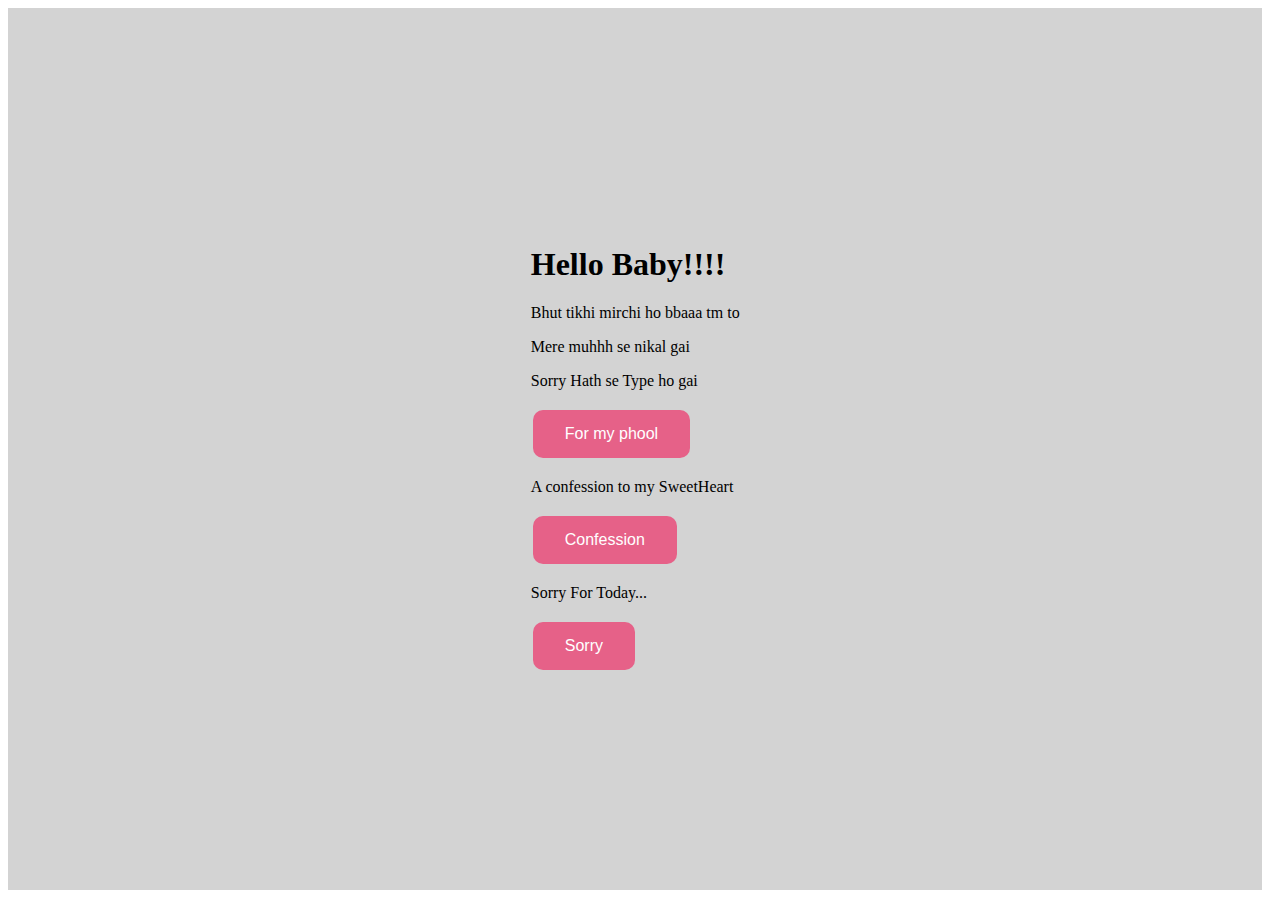
<file: index.html>
<!DOCTYPE html>
<html lang="en">
<head>
    <meta charset="UTF-8">
    <meta name="viewport" content="width=device-width, initial-scale=1.0">
    <title>Meri_Tamater</title>
<style>
button {
  background-color: #e66188;
  border: none;
  color: white;
  padding: 15px 32px;
  text-align: center;
  text-decoration: none;
  display: inline-block;
  font-size: 16px;
  margin: 4px 2px;
  cursor: pointer;
  border-radius: 10px;
}
.parent {
    width: 98vw; /* Width of the outer div */
    height: 98vh; /* Height of the outer div */
    background-color: #d3d3d3; /* Background color for visualization */
    display: flex; /* Use flexbox for alignment */
    justify-content: center; /* Center horizontally */
    align-items: center; /* Center vertically */
  }

  .child {
    width: auto; /* Width of the inner div */
    height: auto; /* Height of the inner div */
    /* background-color: darkgray; Background color for visualization */
  }
</style>

</head>
<body>
    <div class="parent">
        <div class="child">
            <h1>Hello Baby!!!!</h1>
            <p>Bhut tikhi mirchi ho bbaaa tm to</p>
            <p>Mere muhhh se nikal gai</p>
            <p>Sorry Hath se Type ho gai</p>
            <a href="flower.html"><button>For my phool</button></a>
            <p>A confession to my SweetHeart</p>
            <a href="letter.html"><button>Confession</button></a>
            <p>Sorry For Today...</p>
            <a href="sorry.html"><button>Sorry</button></a>
        </div>
    </div>
</body>
</html>
</file>
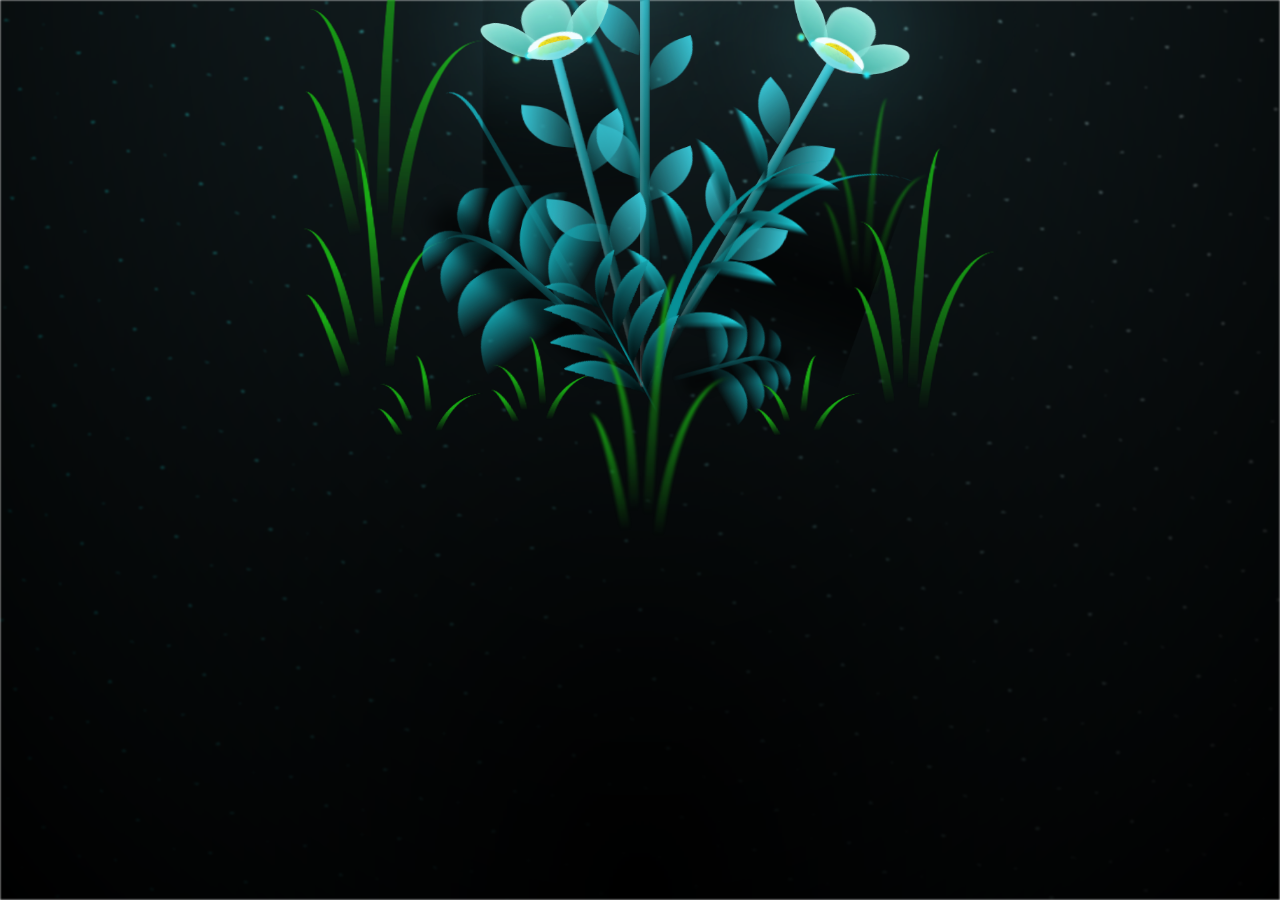
<file: flower.html>
<title>from_Taufique</title>
    <body class="not-loaded">
        <div class="night"></div>
        <div class="flowers">
          <div class="flower flower--1">
            <div class="flower__leafs flower__leafs--1">
              <div class="flower__leaf flower__leaf--1"></div>
              <div class="flower__leaf flower__leaf--2"></div>
              <div class="flower__leaf flower__leaf--3"></div>
              <div class="flower__leaf flower__leaf--4"></div>
              

              <div class="flower__white-circle"></div>
      
              <div class="flower__light flower__light--1"></div>
              <div class="flower__light flower__light--2"></div>
              <div class="flower__light flower__light--3"></div>
              <div class="flower__light flower__light--4"></div>
              <div class="flower__light flower__light--5"></div>
              <div class="flower__light flower__light--6"></div>
              <div class="flower__light flower__light--7"></div>
              <div class="flower__light flower__light--8"></div>
      
            </div>
            <div class="flower__line">
              <div class="flower__line__leaf flower__line__leaf--1"></div>
              <div class="flower__line__leaf flower__line__leaf--2"></div>
              <div class="flower__line__leaf flower__line__leaf--3"></div>
              <div class="flower__line__leaf flower__line__leaf--4"></div>
              <div class="flower__line__leaf flower__line__leaf--5"></div>
              <div class="flower__line__leaf flower__line__leaf--6"></div>
            </div>
          </div>
      
          <div class="flower flower--2">
            <div class="flower__leafs flower__leafs--2">
              <div class="flower__leaf flower__leaf--1"></div>
              <div class="flower__leaf flower__leaf--2"></div>
              <div class="flower__leaf flower__leaf--3"></div>
              <div class="flower__leaf flower__leaf--4"></div>
              <div class="flower__white-circle"></div>
      
              <div class="flower__light flower__light--1"></div>
              <div class="flower__light flower__light--2"></div>
              <div class="flower__light flower__light--3"></div>
              <div class="flower__light flower__light--4"></div>
              <div class="flower__light flower__light--5"></div>
              <div class="flower__light flower__light--6"></div>
              <div class="flower__light flower__light--7"></div>
              <div class="flower__light flower__light--8"></div>
      
            </div>
            <div class="flower__line">
              <div class="flower__line__leaf flower__line__leaf--1"></div>
              <div class="flower__line__leaf flower__line__leaf--2"></div>
              <div class="flower__line__leaf flower__line__leaf--3"></div>
              <div class="flower__line__leaf flower__line__leaf--4"></div>
            </div>
          </div>
      
          <div class="flower flower--3">
            <div class="flower__leafs flower__leafs--3">
              <div class="flower__leaf flower__leaf--1"></div>
              <div class="flower__leaf flower__leaf--2"></div>
              <div class="flower__leaf flower__leaf--3"></div>
              <div class="flower__leaf flower__leaf--4"></div>
              <div class="flower__white-circle"></div>
      
              <div class="flower__light flower__light--1"></div>
              <div class="flower__light flower__light--2"></div>
              <div class="flower__light flower__light--3"></div>
              <div class="flower__light flower__light--4"></div>
              <div class="flower__light flower__light--5"></div>
              <div class="flower__light flower__light--6"></div>
              <div class="flower__light flower__light--7"></div>
              <div class="flower__light flower__light--8"></div>
      
            </div>
            <div class="flower__line">
              <div class="flower__line__leaf flower__line__leaf--1"></div>
              <div class="flower__line__leaf flower__line__leaf--2"></div>
              <div class="flower__line__leaf flower__line__leaf--3"></div>
              <div class="flower__line__leaf flower__line__leaf--4"></div>
            </div>
          </div>
      
          <div class="grow-ans" style="--d:1.2s">
            <div class="flower__g-long">
              <div class="flower__g-long__top"></div>
              <div class="flower__g-long__bottom"></div>
            </div>
          </div>
      
          <div class="growing-grass">
            <div class="flower__grass flower__grass--1">
              <div class="flower__grass--top"></div>
              <div class="flower__grass--bottom"></div>
              <div class="flower__grass__leaf flower__grass__leaf--1"></div>
              <div class="flower__grass__leaf flower__grass__leaf--2"></div>
              <div class="flower__grass__leaf flower__grass__leaf--3"></div>
              <div class="flower__grass__leaf flower__grass__leaf--4"></div>
              <div class="flower__grass__leaf flower__grass__leaf--5"></div>
              <div class="flower__grass__leaf flower__grass__leaf--6"></div>
              <div class="flower__grass__leaf flower__grass__leaf--7"></div>
              <div class="flower__grass__leaf flower__grass__leaf--8"></div>
              <div class="flower__grass__overlay"></div>
            </div>
          </div>
      
          <div class="growing-grass">
            <div class="flower__grass flower__grass--2">
              <div class="flower__grass--top"></div>
              <div class="flower__grass--bottom"></div>
              <div class="flower__grass__leaf flower__grass__leaf--1"></div>
              <div class="flower__grass__leaf flower__grass__leaf--2"></div>
              <div class="flower__grass__leaf flower__grass__leaf--3"></div>
              <div class="flower__grass__leaf flower__grass__leaf--4"></div>
              <div class="flower__grass__leaf flower__grass__leaf--5"></div>
              <div class="flower__grass__leaf flower__grass__leaf--6"></div>
              <div class="flower__grass__leaf flower__grass__leaf--7"></div>
              <div class="flower__grass__leaf flower__grass__leaf--8"></div>
              <div class="flower__grass__overlay"></div>
            </div>
          </div>
      
          <div class="grow-ans" style="--d:2.4s">
            <div class="flower__g-right flower__g-right--1">
              <div class="leaf"></div>
            </div>
          </div>
      
          <div class="grow-ans" style="--d:2.8s">
            <div class="flower__g-right flower__g-right--2">
              <div class="leaf"></div>
            </div>
          </div>
      
          <div class="grow-ans" style="--d:2.8s">
            <div class="flower__g-front">
              <div class="flower__g-front__leaf-wrapper flower__g-front__leaf-wrapper--1">
                <div class="flower__g-front__leaf"></div>
              </div>
              <div class="flower__g-front__leaf-wrapper flower__g-front__leaf-wrapper--2">
                <div class="flower__g-front__leaf"></div>
              </div>
              <div class="flower__g-front__leaf-wrapper flower__g-front__leaf-wrapper--3">
                <div class="flower__g-front__leaf"></div>
              </div>
              <div class="flower__g-front__leaf-wrapper flower__g-front__leaf-wrapper--4">
                <div class="flower__g-front__leaf"></div>
              </div>
              <div class="flower__g-front__leaf-wrapper flower__g-front__leaf-wrapper--5">
                <div class="flower__g-front__leaf"></div>
              </div>
              <div class="flower__g-front__leaf-wrapper flower__g-front__leaf-wrapper--6">
                <div class="flower__g-front__leaf"></div>
              </div>
              <div class="flower__g-front__leaf-wrapper flower__g-front__leaf-wrapper--7">
                <div class="flower__g-front__leaf"></div>
              </div>
              <div class="flower__g-front__leaf-wrapper flower__g-front__leaf-wrapper--8">
                <div class="flower__g-front__leaf"></div>
              </div>
              <div class="flower__g-front__line"></div>
            </div>
          </div>
      
          <div class="grow-ans" style="--d:3.2s">
            <div class="flower__g-fr">
              <div class="leaf"></div>
              <div class="flower__g-fr__leaf flower__g-fr__leaf--1"></div>
              <div class="flower__g-fr__leaf flower__g-fr__leaf--2"></div>
              <div class="flower__g-fr__leaf flower__g-fr__leaf--3"></div>
              <div class="flower__g-fr__leaf flower__g-fr__leaf--4"></div>
              <div class="flower__g-fr__leaf flower__g-fr__leaf--5"></div>
              <div class="flower__g-fr__leaf flower__g-fr__leaf--6"></div>
              <div class="flower__g-fr__leaf flower__g-fr__leaf--7"></div>
              <div class="flower__g-fr__leaf flower__g-fr__leaf--8"></div>
            </div>
          </div>
      
          <div class="long-g long-g--0">
            <div class="grow-ans" style="--d:3s">
              <div class="leaf leaf--0"></div>
            </div>
            <div class="grow-ans" style="--d:2.2s">
              <div class="leaf leaf--1"></div>
            </div>
            <div class="grow-ans" style="--d:3.4s">
              <div class="leaf leaf--2"></div>
            </div>
            <div class="grow-ans" style="--d:3.6s">
              <div class="leaf leaf--3"></div>
            </div>
          </div>
      
          <div class="long-g long-g--1">
            <div class="grow-ans" style="--d:3.6s">
              <div class="leaf leaf--0"></div>
            </div>
            <div class="grow-ans" style="--d:3.8s">
              <div class="leaf leaf--1"></div>
            </div>
            <div class="grow-ans" style="--d:4s">
              <div class="leaf leaf--2"></div>
            </div>
            <div class="grow-ans" style="--d:4.2s">
              <div class="leaf leaf--3"></div>
            </div>
          </div>
      
          <div class="long-g long-g--2">
            <div class="grow-ans" style="--d:4s">
              <div class="leaf leaf--0"></div>
            </div>
            <div class="grow-ans" style="--d:4.2s">
              <div class="leaf leaf--1"></div>
            </div>
            <div class="grow-ans" style="--d:4.4s">
              <div class="leaf leaf--2"></div>
            </div>
            <div class="grow-ans" style="--d:4.6s">
              <div class="leaf leaf--3"></div>
            </div>
          </div>
      
          <div class="long-g long-g--3">
            <div class="grow-ans" style="--d:4s">
              <div class="leaf leaf--0"></div>
            </div>
            <div class="grow-ans" style="--d:4.2s">
              <div class="leaf leaf--1"></div>
            </div>
            <div class="grow-ans" style="--d:3s">
              <div class="leaf leaf--2"></div>
            </div>
            <div class="grow-ans" style="--d:3.6s">
              <div class="leaf leaf--3"></div>
            </div>
          </div>
      
          <div class="long-g long-g--4">
            <div class="grow-ans" style="--d:4s">
              <div class="leaf leaf--0"></div>
            </div>
            <div class="grow-ans" style="--d:4.2s">
              <div class="leaf leaf--1"></div>
            </div>
            <div class="grow-ans" style="--d:3s">
              <div class="leaf leaf--2"></div>
            </div>
            <div class="grow-ans" style="--d:3.6s">
              <div class="leaf leaf--3"></div>
            </div>
          </div>
      
          <div class="long-g long-g--5">
            <div class="grow-ans" style="--d:4s">
              <div class="leaf leaf--0"></div>
            </div>
            <div class="grow-ans" style="--d:4.2s">
              <div class="leaf leaf--1"></div>
            </div>
            <div class="grow-ans" style="--d:3s">
              <div class="leaf leaf--2"></div>
            </div>
            <div class="grow-ans" style="--d:3.6s">
              <div class="leaf leaf--3"></div>
            </div>
          </div>
      
          <div class="long-g long-g--6">
            <div class="grow-ans" style="--d:4.2s">
              <div class="leaf leaf--0"></div>
            </div>
            <div class="grow-ans" style="--d:4.4s">
              <div class="leaf leaf--1"></div>
            </div>
            <div class="grow-ans" style="--d:4.6s">
              <div class="leaf leaf--2"></div>
            </div>
            <div class="grow-ans" style="--d:4.8s">
              <div class="leaf leaf--3"></div>
            </div>
          </div>
      
          <div class="long-g long-g--7">
            <div class="grow-ans" style="--d:3s">
              <div class="leaf leaf--0"></div>
            </div>
            <div class="grow-ans" style="--d:3.2s">
              <div class="leaf leaf--1"></div>
            </div>
            <div class="grow-ans" style="--d:3.5s">
              <div class="leaf leaf--2"></div>
            </div>
            <div class="grow-ans" style="--d:3.6s">
              <div class="leaf leaf--3"></div>
            </div>
          </div>
        </div>
        <script src="java.js"></script>
        <link rel="stylesheet" type="text/css" href="style.css">
      </body>

</html>
</file>
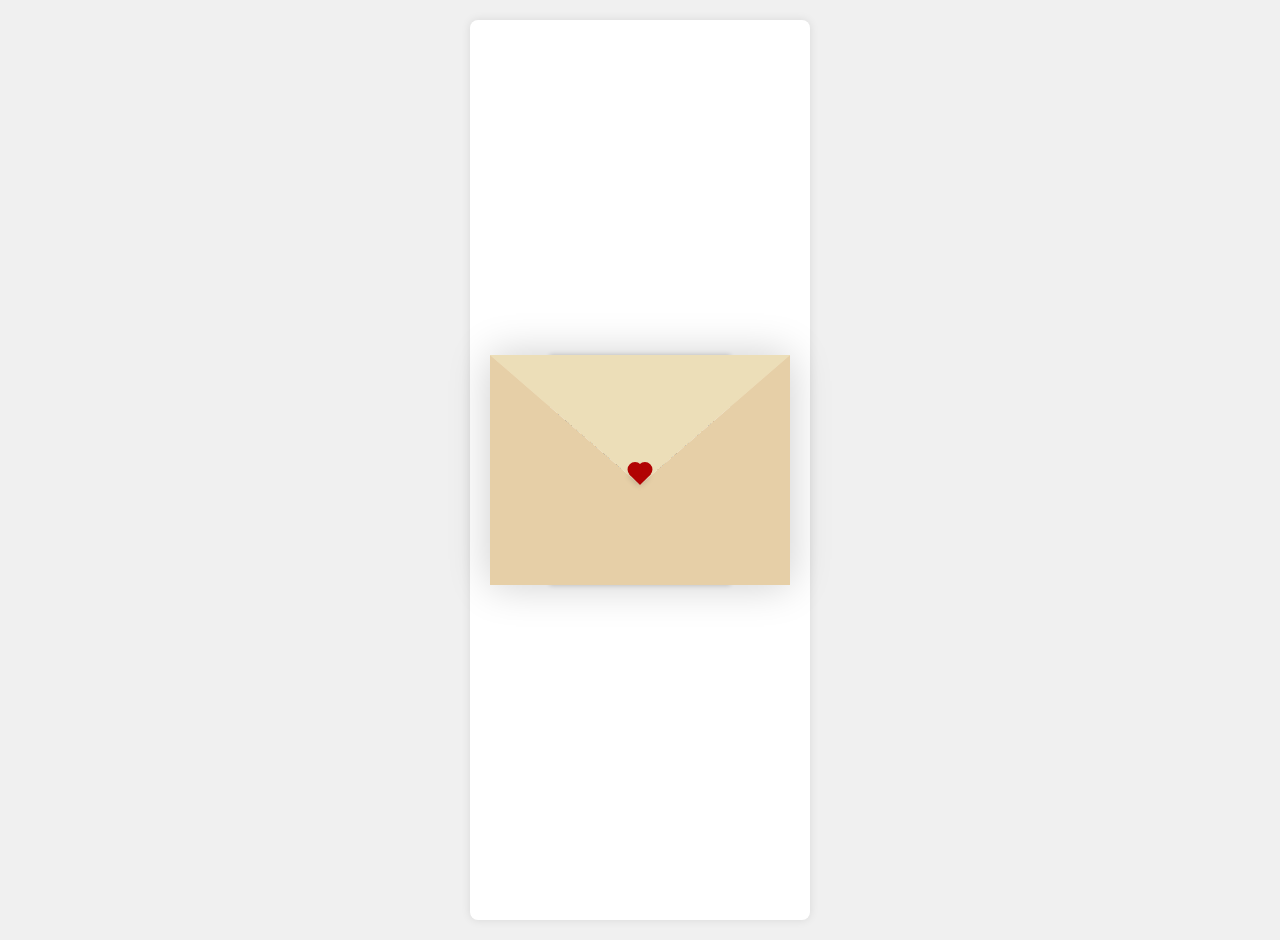
<file: letter.html>
<!DOCTYPE html>
<html lang="en">
<head>
    <meta charset="UTF-8">
    <meta http-equiv="X-UA-Compatible" content="IE=edge">
    <meta name="viewport" content="width=device-width, initial-scale=1.0">
    <title>CSS Envelope + Letter (Open/Close on Click)</title>
    <link rel="stylesheet" href="./style.css">
</head>
<body>
    <div class="container">
        <div class="envelope-wrapper">
            <div class="envelope">
                <div class="letter">
                    <div class="text">
                        <strong>Dear BABYYYY!!!!</strong>
                        <p>                    
                            Sending my first letter to one of the most important people in my life. I'll always love you like ur father, care for
                            you like ur mother, and protect you like ur brother (and I already do all of these). I hope to hear from you soon. I
                            know you feel the same, but you're holding back for some reason. Lots of love, and I'm waiting for your call.
                        </p>
                    </div>
                </div>
            </div>
            <div class="heart"></div>
        </div>
    </div>
    <script>
        const envelope = document.querySelector('.envelope-wrapper');
        envelope.addEventListener('click', () => {
            envelope.classList.toggle('flap');
        });
    </script>
</body>
</html>
</file>
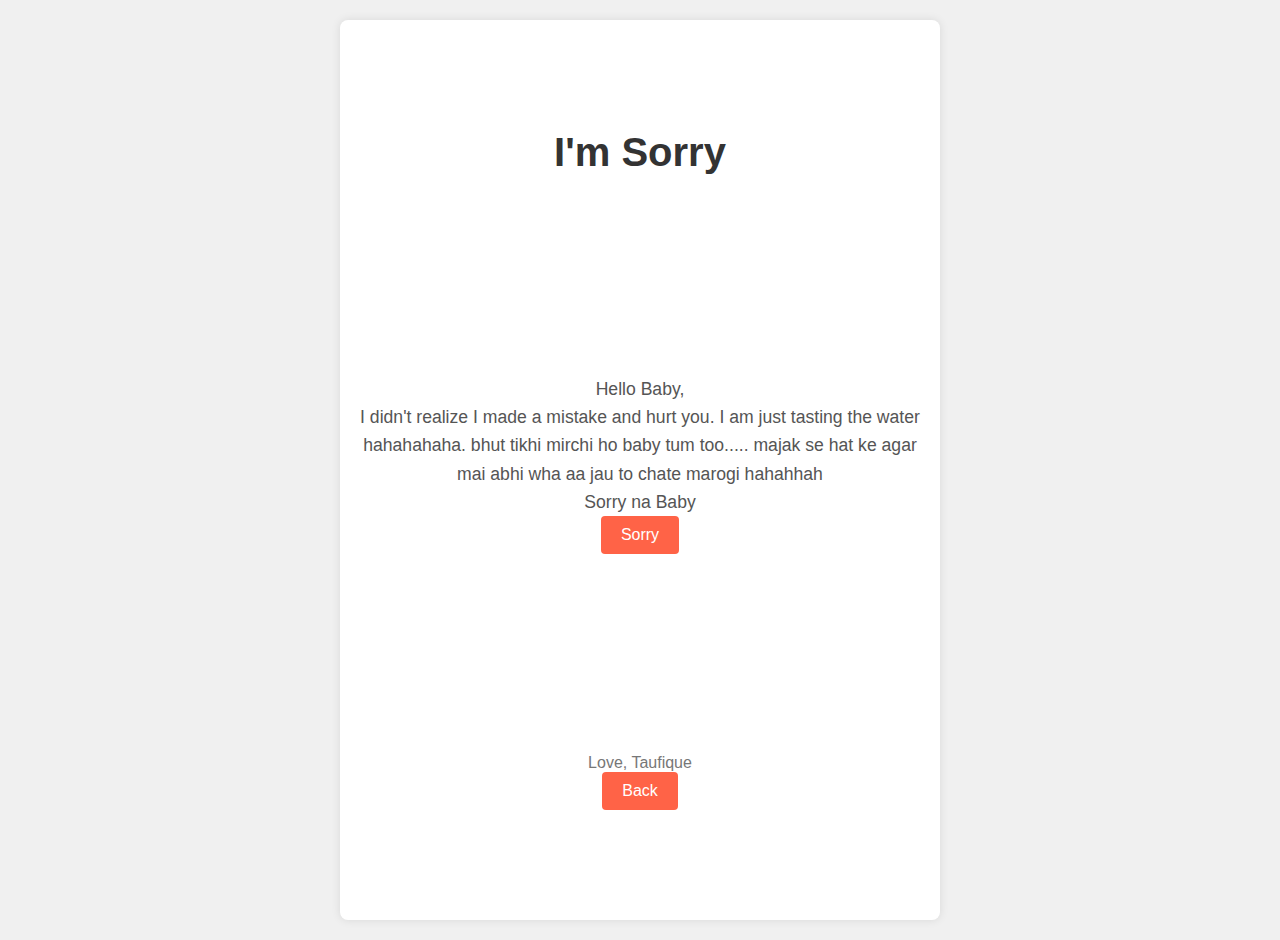
<file: sorry.html>
<!DOCTYPE html>
<html lang="en">

<head>
    <meta charset="UTF-8">
    <meta name="viewport" content="width=device-width, initial-scale=1.0">
    <title>Apology</title>
    <link rel="stylesheet" href="style.css">
</head>

<body>
    <div class="container">
        <header>
            <h1>I'm Sorry</h1>
        </header>
        <main>
            <p>Hello Baby,</p>
            <p>I didn't realize I made a mistake and hurt you. I am just tasting the water hahahahaha. bhut tikhi mirchi
                ho baby tum too..... majak se hat ke agar mai abhi wha aa jau to chate marogi hahahhah <br>Sorry na Baby</p>
            <button id="forgiveButton">Sorry</button>
        </main>
        <footer>
            <p>Love, Taufique</p>
            <a href="index.html"><button>Back</button></a>
        </footer>
    </div>
    <script src="java.js"></script>
</body>

</html>
</file>
<file: style.css>
*,
*::after,
*::before {
  padding: 0;
  margin: 0;
  box-sizing: border-box;
}

:root {
  --dark-color: #000;
}

body {
  display: flex;
  align-items: flex-end;
  justify-content: center;
  min-height: 100vh;
  background-color: var(--dark-color);
  overflow: hidden;
  perspective: 1000px;
}

.night {
  position: fixed;
  left: 50%;
  top: 0;
  transform: translateX(-50%);
  width: 100%;
  height: 100%;
  filter: blur(0.1vmin);
  background-image: radial-gradient(ellipse at top, transparent 0%, var(--dark-color)), radial-gradient(ellipse at bottom, var(--dark-color), rgba(145, 233, 255, 0.2)), repeating-linear-gradient(220deg, black 0px, black 19px, transparent 19px, transparent 22px), repeating-linear-gradient(189deg, black 0px, black 19px, transparent 19px, transparent 22px), repeating-linear-gradient(148deg, black 0px, black 19px, transparent 19px, transparent 22px), linear-gradient(90deg, #00fffa, #f0f0f0);
}

.flowers {
  position: relative;
  transform: scale(0.7);
}

.flower {
  position: absolute;
  bottom: 10vmin;
  transform-origin: bottom center;
  z-index: 10;
  --fl-speed: 0.8s;
}
.flower--1 {
  animation: moving-flower-1 4s linear infinite;
}
.flower--1 .flower__line {
  height: 70vmin;
  animation-delay: 0.3s;
}
.flower--1 .flower__line__leaf--1 {
  animation: blooming-leaf-right var(--fl-speed) 1.6s backwards;
}
.flower--1 .flower__line__leaf--2 {
  animation: blooming-leaf-right var(--fl-speed) 1.4s backwards;
}
.flower--1 .flower__line__leaf--3 {
  animation: blooming-leaf-left var(--fl-speed) 1.2s backwards;
}
.flower--1 .flower__line__leaf--4 {
  animation: blooming-leaf-left var(--fl-speed) 1s backwards;
}
.flower--1 .flower__line__leaf--5 {
  animation: blooming-leaf-right var(--fl-speed) 1.8s backwards;
}
.flower--1 .flower__line__leaf--6 {
  animation: blooming-leaf-left var(--fl-speed) 2s backwards;
}
.flower--2 {
  left: 50%;
  transform: rotate(30deg);
  animation: moving-flower-2 4s linear infinite;
}
.flower--2 .flower__line {
  height: 60vmin;
  animation-delay: 0.8s;
}
.flower--2 .flower__line__leaf--1 {
  animation: blooming-leaf-right var(--fl-speed) 1.9s backwards;
}
.flower--2 .flower__line__leaf--2 {
  animation: blooming-leaf-right var(--fl-speed) 1.7s backwards;
}
.flower--2 .flower__line__leaf--3 {
  animation: blooming-leaf-left var(--fl-speed) 1.5s backwards;
}
.flower--2 .flower__line__leaf--4 {
  animation: blooming-leaf-left var(--fl-speed) 1.3s backwards;
}
.flower--3 {
  left: 50%;
  transform: rotate(-15deg);
  animation: moving-flower-3 4s linear infinite;
}
.flower--3 .flower__line {
  animation-delay: 0.9s;
}
.flower--3 .flower__line__leaf--1 {
  animation: blooming-leaf-right var(--fl-speed) 2.5s backwards;
}
.flower--3 .flower__line__leaf--2 {
  animation: blooming-leaf-right var(--fl-speed) 2.3s backwards;
}
.flower--3 .flower__line__leaf--3 {
  animation: blooming-leaf-left var(--fl-speed) 2.1s backwards;
}
.flower--3 .flower__line__leaf--4 {
  animation: blooming-leaf-left var(--fl-speed) 1.9s backwards;
}
.flower__leafs {
  position: relative;
  animation: blooming-flower 2s backwards;
}
.flower__leafs--1 {
  animation-delay: 1.1s;
}
.flower__leafs--2 {
  animation-delay: 1.4s;
}
.flower__leafs--3 {
  animation-delay: 1.7s;
}
.flower__leafs::after {
  content: "";
  position: absolute;
  left: 0;
  top: 0;
  transform: translate(-50%, -100%);
  width: 8vmin;
  height: 8vmin;
  background-color: #6bf0ff;
  filter: blur(10vmin);
}
.flower__leaf {
  position: absolute;
  bottom: 0;
  left: 50%;
  width: 8vmin;
  height: 11vmin;
  border-radius: 51% 49% 47% 53%/44% 45% 55% 69%;
  background-color: #65e6cc;
  background-image: linear-gradient(to top, #40bbab, #a7ffee);
  transform-origin: bottom center;
  opacity: 0.9;
  box-shadow: inset 0 0 2vmin rgba(255, 255, 255, 0.5);
}
.flower__leaf--1 {
  transform: translate(-10%, 1%) rotateY(40deg) rotateX(-50deg);
}
.flower__leaf--2 {
  transform: translate(-50%, -4%) rotateX(40deg);
}
.flower__leaf--3 {
  transform: translate(-90%, 0%) rotateY(45deg) rotateX(50deg);
}
.flower__leaf--4 {
  width: 8vmin;
  height: 8vmin;
  transform-origin: bottom left;
  border-radius: 4vmin 10vmin 4vmin 4vmin;
  transform: translate(0%, 18%) rotateX(70deg) rotate(-43deg);
  background-image: linear-gradient(to top, #39c6d6, #a7ffee);
  z-index: 1;
  opacity: 0.8;
}
.flower__white-circle {
  position: absolute;
  left: -3.5vmin;
  top: -3vmin;
  width: 9vmin;
  height: 4vmin;
  border-radius: 50%;
  background-color: #fff;
}
.flower__white-circle::after {
  content: "";
  position: absolute;
  left: 50%;
  top: 45%;
  transform: translate(-50%, -50%);
  width: 60%;
  height: 60%;
  border-radius: inherit;
  background-image: repeating-linear-gradient(135deg, rgba(0, 0, 0, 0.03) 0px, rgba(0, 0, 0, 0.03) 1px, transparent 1px, transparent 12px), repeating-linear-gradient(45deg, rgba(0, 0, 0, 0.03) 0px, rgba(0, 0, 0, 0.03) 1px, transparent 1px, transparent 12px), repeating-linear-gradient(67.5deg, rgba(0, 0, 0, 0.03) 0px, rgba(0, 0, 0, 0.03) 1px, transparent 1px, transparent 12px), repeating-linear-gradient(135deg, rgba(0, 0, 0, 0.03) 0px, rgba(0, 0, 0, 0.03) 1px, transparent 1px, transparent 12px), repeating-linear-gradient(45deg, rgba(0, 0, 0, 0.03) 0px, rgba(0, 0, 0, 0.03) 1px, transparent 1px, transparent 12px), repeating-linear-gradient(112.5deg, rgba(0, 0, 0, 0.03) 0px, rgba(0, 0, 0, 0.03) 1px, transparent 1px, transparent 12px), repeating-linear-gradient(112.5deg, rgba(0, 0, 0, 0.03) 0px, rgba(0, 0, 0, 0.03) 1px, transparent 1px, transparent 12px), repeating-linear-gradient(45deg, rgba(0, 0, 0, 0.03) 0px, rgba(0, 0, 0, 0.03) 1px, transparent 1px, transparent 12px), repeating-linear-gradient(22.5deg, rgba(0, 0, 0, 0.03) 0px, rgba(0, 0, 0, 0.03) 1px, transparent 1px, transparent 12px), repeating-linear-gradient(45deg, rgba(0, 0, 0, 0.03) 0px, rgba(0, 0, 0, 0.03) 1px, transparent 1px, transparent 12px), repeating-linear-gradient(22.5deg, rgba(0, 0, 0, 0.03) 0px, rgba(0, 0, 0, 0.03) 1px, transparent 1px, transparent 12px), repeating-linear-gradient(135deg, rgba(0, 0, 0, 0.03) 0px, rgba(0, 0, 0, 0.03) 1px, transparent 1px, transparent 12px), repeating-linear-gradient(157.5deg, rgba(0, 0, 0, 0.03) 0px, rgba(0, 0, 0, 0.03) 1px, transparent 1px, transparent 12px), repeating-linear-gradient(67.5deg, rgba(0, 0, 0, 0.03) 0px, rgba(0, 0, 0, 0.03) 1px, transparent 1px, transparent 12px), repeating-linear-gradient(67.5deg, rgba(0, 0, 0, 0.03) 0px, rgba(0, 0, 0, 0.03) 1px, transparent 1px, transparent 12px), linear-gradient(90deg, #ffeb12, #ffce00);
}
.flower__line {
  height: 55vmin;
  width: 1.5vmin;
  background-image: linear-gradient(to left, rgba(0, 0, 0, 0.2), transparent, rgba(255, 255, 255, 0.2)), linear-gradient(to top, transparent 10%, #14757a, #39c6d6);
  box-shadow: inset 0 0 2px rgba(0, 0, 0, 0.5);
  animation: grow-flower-tree 4s backwards;
}
.flower__line__leaf {
  --w: 7vmin;
  --h: calc(var(--w) + 2vmin);
  position: absolute;
  top: 20%;
  left: 90%;
  width: var(--w);
  height: var(--h);
  border-top-right-radius: var(--h);
  border-bottom-left-radius: var(--h);
  background-image: linear-gradient(to top, rgba(20, 117, 122, 0.4), #39c6d6);
}
.flower__line__leaf--1 {
  transform: rotate(70deg) rotateY(30deg);
}
.flower__line__leaf--2 {
  top: 45%;
  transform: rotate(70deg) rotateY(30deg);
}
.flower__line__leaf--3, .flower__line__leaf--4, .flower__line__leaf--6 {
  border-top-right-radius: 0;
  border-bottom-left-radius: 0;
  border-top-left-radius: var(--h);
  border-bottom-right-radius: var(--h);
  left: -460%;
  top: 12%;
  transform: rotate(-70deg) rotateY(30deg);
}
.flower__line__leaf--4 {
  top: 40%;
}
.flower__line__leaf--5 {
  top: 0;
  transform-origin: left;
  transform: rotate(70deg) rotateY(30deg) scale(0.6);
}
.flower__line__leaf--6 {
  top: -2%;
  left: -450%;
  transform-origin: right;
  transform: rotate(-70deg) rotateY(30deg) scale(0.6);
}
.flower__light {
  position: absolute;
  bottom: 0vmin;
  width: 1vmin;
  height: 1vmin;
  background-color: #fffb00;
  border-radius: 50%;
  filter: blur(0.2vmin);
  animation: light-ans 4s linear infinite backwards;
}
.flower__light:nth-child(odd) {
  background-color: #23f0ff;
}
.flower__light--1 {
  left: -2vmin;
  animation-delay: 1s;
}
.flower__light--2 {
  left: 3vmin;
  animation-delay: 0.5s;
}
.flower__light--3 {
  left: -6vmin;
  animation-delay: 0.3s;
}
.flower__light--4 {
  left: 6vmin;
  animation-delay: 0.9s;
}
.flower__light--5 {
  left: -1vmin;
  animation-delay: 1.5s;
}
.flower__light--6 {
  left: -4vmin;
  animation-delay: 3s;
}
.flower__light--7 {
  left: 3vmin;
  animation-delay: 2s;
}
.flower__light--8 {
  left: -6vmin;
  animation-delay: 3.5s;
}
.flower__grass {
  --c: #159faa;
  --line-w: 1.5vmin;
  position: absolute;
  bottom: 12vmin;
  left: -7vmin;
  display: flex;
  flex-direction: column;
  align-items: flex-end;
  z-index: 20;
  transform-origin: bottom center;
  transform: rotate(-48deg) rotateY(40deg);
}
.flower__grass--1 {
  animation: moving-grass 2s linear infinite;
}
.flower__grass--2 {
  left: 2vmin;
  bottom: 10vmin;
  transform: scale(0.5) rotate(75deg) rotateX(10deg) rotateY(-200deg);
  opacity: 0.8;
  z-index: 0;
  animation: moving-grass--2 1.5s linear infinite;
}
.flower__grass--top {
  width: 7vmin;
  height: 10vmin;
  border-top-right-radius: 100%;
  border-right: var(--line-w) solid var(--c);
  transform-origin: bottom center;
  transform: rotate(-2deg);
}
.flower__grass--bottom {
  margin-top: -2px;
  width: var(--line-w);
  height: 25vmin;
  background-image: linear-gradient(to top, transparent, var(--c));
}
.flower__grass__leaf {
  --size: 10vmin;
  position: absolute;
  width: calc(var(--size) * 2.1);
  height: var(--size);
  border-top-left-radius: var(--size);
  border-top-right-radius: var(--size);
  background-image: linear-gradient(to top, transparent, transparent 30%, var(--c));
  z-index: 100;
}
.flower__grass__leaf--1 {
  top: -6%;
  left: 30%;
  --size: 6vmin;
  transform: rotate(-20deg);
  animation: growing-grass-ans--1 2s 2.6s backwards;
}
@keyframes growing-grass-ans--1 {
  0% {
    transform-origin: bottom left;
    transform: rotate(-20deg) scale(0);
  }
}
.flower__grass__leaf--2 {
  top: -5%;
  left: -110%;
  --size: 6vmin;
  transform: rotate(10deg);
  animation: growing-grass-ans--2 2s 2.4s linear backwards;
}
@keyframes growing-grass-ans--2 {
  0% {
    transform-origin: bottom right;
    transform: rotate(10deg) scale(0);
  }
}
.flower__grass__leaf--3 {
  top: 5%;
  left: 60%;
  --size: 8vmin;
  transform: rotate(-18deg) rotateX(-20deg);
  animation: growing-grass-ans--3 2s 2.2s linear backwards;
}
@keyframes growing-grass-ans--3 {
  0% {
    transform-origin: bottom left;
    transform: rotate(-18deg) rotateX(-20deg) scale(0);
  }
}
.flower__grass__leaf--4 {
  top: 6%;
  left: -135%;
  --size: 8vmin;
  transform: rotate(2deg);
  animation: growing-grass-ans--4 2s 2s linear backwards;
}
@keyframes growing-grass-ans--4 {
  0% {
    transform-origin: bottom right;
    transform: rotate(2deg) scale(0);
  }
}
.flower__grass__leaf--5 {
  top: 20%;
  left: 60%;
  --size: 10vmin;
  transform: rotate(-24deg) rotateX(-20deg);
  animation: growing-grass-ans--5 2s 1.8s linear backwards;
}
@keyframes growing-grass-ans--5 {
  0% {
    transform-origin: bottom left;
    transform: rotate(-24deg) rotateX(-20deg) scale(0);
  }
}
.flower__grass__leaf--6 {
  top: 22%;
  left: -180%;
  --size: 10vmin;
  transform: rotate(10deg);
  animation: growing-grass-ans--6 2s 1.6s linear backwards;
}
@keyframes growing-grass-ans--6 {
  0% {
    transform-origin: bottom right;
    transform: rotate(10deg) scale(0);
  }
}
.flower__grass__leaf--7 {
  top: 39%;
  left: 70%;
  --size: 10vmin;
  transform: rotate(-10deg);
  animation: growing-grass-ans--7 2s 1.4s linear backwards;
}
@keyframes growing-grass-ans--7 {
  0% {
    transform-origin: bottom left;
    transform: rotate(-10deg) scale(0);
  }
}
.flower__grass__leaf--8 {
  top: 40%;
  left: -215%;
  --size: 11vmin;
  transform: rotate(10deg);
  animation: growing-grass-ans--8 2s 1.2s linear backwards;
}
@keyframes growing-grass-ans--8 {
  0% {
    transform-origin: bottom right;
    transform: rotate(10deg) scale(0);
  }
}
.flower__grass__overlay {
  position: absolute;
  top: -10%;
  right: 0%;
  width: 100%;
  height: 100%;
  background-color: rgba(0, 0, 0, 0.6);
  filter: blur(1.5vmin);
  z-index: 100;
}
.flower__g-long {
  --w: 2vmin;
  --h: 6vmin;
  --c: #159faa;
  position: absolute;
  bottom: 10vmin;
  left: -3vmin;
  transform-origin: bottom center;
  transform: rotate(-30deg) rotateY(-20deg);
  display: flex;
  flex-direction: column;
  align-items: flex-end;
  animation: flower-g-long-ans 3s linear infinite;
}
@keyframes flower-g-long-ans {
  0%, 100% {
    transform: rotate(-30deg) rotateY(-20deg);
  }
  50% {
    transform: rotate(-32deg) rotateY(-20deg);
  }
}
.flower__g-long__top {
  top: calc(var(--h) * -1);
  width: calc(var(--w) + 1vmin);
  height: var(--h);
  border-top-right-radius: 100%;
  border-right: 0.7vmin solid var(--c);
  transform: translate(-0.7vmin, 1vmin);
}
.flower__g-long__bottom {
  width: var(--w);
  height: 50vmin;
  transform-origin: bottom center;
  background-image: linear-gradient(to top, transparent 30%, var(--c));
  box-shadow: inset 0 0 2px rgba(0, 0, 0, 0.5);
  clip-path: polygon(35% 0, 65% 1%, 100% 100%, 0% 100%);
}
.flower__g-right {
  position: absolute;
  bottom: 6vmin;
  left: -2vmin;
  transform-origin: bottom left;
  transform: rotate(20deg);
}
.flower__g-right .leaf {
  width: 30vmin;
  height: 50vmin;
  border-top-left-radius: 100%;
  border-left: 2vmin solid #079097;
  background-image: linear-gradient(to bottom, transparent, var(--dark-color) 60%);
  mask-image: linear-gradient(to top, transparent 30%, #079097 60%);
}
.flower__g-right--1 {
  animation: flower-g-right-ans 2.5s linear infinite;
}
.flower__g-right--2 {
  left: 5vmin;
  transform: rotateY(-180deg);
  animation: flower-g-right-ans--2 3s linear infinite;
}
.flower__g-right--2 .leaf {
  height: 75vmin;
  filter: blur(0.3vmin);
  opacity: 0.8;
}
@keyframes flower-g-right-ans {
  0%, 100% {
    transform: rotate(20deg);
  }
  50% {
    transform: rotate(24deg) rotateX(-20deg);
  }
}
@keyframes flower-g-right-ans--2 {
  0%, 100% {
    transform: rotateY(-180deg) rotate(0deg) rotateX(-20deg);
  }
  50% {
    transform: rotateY(-180deg) rotate(6deg) rotateX(-20deg);
  }
}
.flower__g-front {
  position: absolute;
  bottom: 6vmin;
  left: 2.5vmin;
  z-index: 100;
  transform-origin: bottom center;
  transform: rotate(-28deg) rotateY(30deg) scale(1.04);
  animation: flower__g-front-ans 2s linear infinite;
}
@keyframes flower__g-front-ans {
  0%, 100% {
    transform: rotate(-28deg) rotateY(30deg) scale(1.04);
  }
  50% {
    transform: rotate(-35deg) rotateY(40deg) scale(1.04);
  }
}
.flower__g-front__line {
  width: 0.3vmin;
  height: 20vmin;
  background-image: linear-gradient(to top, transparent, #079097, transparent 100%);
  position: relative;
}
.flower__g-front__leaf-wrapper {
  position: absolute;
  top: 0;
  left: 0;
  transform-origin: bottom left;
  transform: rotate(10deg);
}
.flower__g-front__leaf-wrapper:nth-child(even) {
  left: 0vmin;
  transform: rotateY(-180deg) rotate(5deg);
  animation: flower__g-front__leaf-left-ans 1s ease-in backwards;
}
.flower__g-front__leaf-wrapper:nth-child(odd) {
  animation: flower__g-front__leaf-ans 1s ease-in backwards;
}
.flower__g-front__leaf-wrapper--1 {
  top: -8vmin;
  transform: scale(0.7);
  animation: flower__g-front__leaf-ans 1s 5.5s ease-in backwards !important;
}
.flower__g-front__leaf-wrapper--2 {
  top: -8vmin;
  transform: rotateY(-180deg) scale(0.7) !important;
  animation: flower__g-front__leaf-left-ans-2 1s 4.6s ease-in backwards !important;
}
.flower__g-front__leaf-wrapper--3 {
  top: -3vmin;
  animation: flower__g-front__leaf-ans 1s 4.6s ease-in backwards;
}
.flower__g-front__leaf-wrapper--4 {
  top: -3vmin;
  transform: rotateY(-180deg) scale(0.9) !important;
  animation: flower__g-front__leaf-left-ans-2 1s 4.6s ease-in backwards !important;
}
@keyframes flower__g-front__leaf-left-ans-2 {
  0% {
    transform: rotateY(-180deg) scale(0);
  }
}
.flower__g-front__leaf-wrapper--5, .flower__g-front__leaf-wrapper--6 {
  top: 2vmin;
}
.flower__g-front__leaf-wrapper--7, .flower__g-front__leaf-wrapper--8 {
  top: 6.5vmin;
}
.flower__g-front__leaf-wrapper--2 {
  animation-delay: 5.2s !important;
}
.flower__g-front__leaf-wrapper--3 {
  animation-delay: 4.9s !important;
}
.flower__g-front__leaf-wrapper--5 {
  animation-delay: 4.3s !important;
}
.flower__g-front__leaf-wrapper--6 {
  animation-delay: 4.1s !important;
}
.flower__g-front__leaf-wrapper--7 {
  animation-delay: 3.8s !important;
}
.flower__g-front__leaf-wrapper--8 {
  animation-delay: 3.5s !important;
}
@keyframes flower__g-front__leaf-ans {
  0% {
    transform: rotate(10deg) scale(0);
  }
}
@keyframes flower__g-front__leaf-left-ans {
  0% {
    transform: rotateY(-180deg) rotate(5deg) scale(0);
  }
}
.flower__g-front__leaf {
  width: 10vmin;
  height: 10vmin;
  border-radius: 100% 0% 0% 100%/100% 100% 0% 0%;
  box-shadow: inset 0 2px 1vmin rgba(44, 238, 252, 0.2);
  background-image: linear-gradient(to bottom left, transparent, var(--dark-color)), linear-gradient(to bottom right, #159faa 50%, transparent 50%, transparent);
  -webkit-mask-image: linear-gradient(to bottom right, #159faa 50%, transparent 50%, transparent);
  mask-image: linear-gradient(to bottom right, #159faa 50%, transparent 50%, transparent);
}
.flower__g-fr {
  position: absolute;
  bottom: -4vmin;
  left: vmin;
  transform-origin: bottom left;
  z-index: 10;
  animation: flower__g-fr-ans 2s linear infinite;
}
@keyframes flower__g-fr-ans {
  0%, 100% {
    transform: rotate(2deg);
  }
  50% {
    transform: rotate(4deg);
  }
}
.flower__g-fr .leaf {
  width: 30vmin;
  height: 50vmin;
  border-top-left-radius: 100%;
  border-left: 2vmin solid #079097;
  mask-image: linear-gradient(to top, transparent 25%, #079097 50%);
  position: relative;
  z-index: 1;
}
.flower__g-fr__leaf {
  position: absolute;
  top: 0;
  left: 0;
  width: 10vmin;
  height: 10vmin;
  border-radius: 100% 0% 0% 100%/100% 100% 0% 0%;
  box-shadow: inset 0 2px 1vmin rgba(44, 238, 252, 0.2);
  background-image: linear-gradient(to bottom left, transparent, var(--dark-color) 98%), linear-gradient(to bottom right, #23f0ff 45%, transparent 50%, transparent);
  mask-image: linear-gradient(135deg, #159faa 40%, transparent 50%, transparent);
}
.flower__g-fr__leaf--1 {
  left: 20vmin;
  transform: rotate(45deg);
  animation: flower__g-fr-leaft-ans-1 0.5s 5.2s linear backwards;
}
@keyframes flower__g-fr-leaft-ans-1 {
  0% {
    transform-origin: left;
    transform: rotate(45deg) scale(0);
  }
}
.flower__g-fr__leaf--2 {
  left: 12vmin;
  top: -7vmin;
  transform: rotate(25deg) rotateY(-180deg);
  animation: flower__g-fr-leaft-ans-6 0.5s 5s linear backwards;
}
.flower__g-fr__leaf--3 {
  left: 15vmin;
  top: 6vmin;
  transform: rotate(55deg);
  animation: flower__g-fr-leaft-ans-5 0.5s 4.8s linear backwards;
}
.flower__g-fr__leaf--4 {
  left: 6vmin;
  top: -2vmin;
  transform: rotate(25deg) rotateY(-180deg);
  animation: flower__g-fr-leaft-ans-6 0.5s 4.6s linear backwards;
}
.flower__g-fr__leaf--5 {
  left: 10vmin;
  top: 14vmin;
  transform: rotate(55deg);
  animation: flower__g-fr-leaft-ans-5 0.5s 4.4s linear backwards;
}
@keyframes flower__g-fr-leaft-ans-5 {
  0% {
    transform-origin: left;
    transform: rotate(55deg) scale(0);
  }
}
.flower__g-fr__leaf--6 {
  left: 0vmin;
  top: 6vmin;
  transform: rotate(25deg) rotateY(-180deg);
  animation: flower__g-fr-leaft-ans-6 0.5s 4.2s linear backwards;
}
@keyframes flower__g-fr-leaft-ans-6 {
  0% {
    transform-origin: right;
    transform: rotate(25deg) rotateY(-180deg) scale(0);
  }
}
.flower__g-fr__leaf--7 {
  left: 5vmin;
  top: 22vmin;
  transform: rotate(45deg);
  animation: flower__g-fr-leaft-ans-7 0.5s 4s linear backwards;
}
@keyframes flower__g-fr-leaft-ans-7 {
  0% {
    transform-origin: left;
    transform: rotate(45deg) scale(0);
  }
}
.flower__g-fr__leaf--8 {
  left: -4vmin;
  top: 15vmin;
  transform: rotate(15deg) rotateY(-180deg);
  animation: flower__g-fr-leaft-ans-8 0.5s 3.8s linear backwards;
}
@keyframes flower__g-fr-leaft-ans-8 {
  0% {
    transform-origin: right;
    transform: rotate(15deg) rotateY(-180deg) scale(0);
  }
}

.long-g {
  position: absolute;
  bottom: 25vmin;
  left: -42vmin;
  transform-origin: bottom left;
}
.long-g--1 {
  bottom: 0vmin;
  transform: scale(0.8) rotate(-5deg);
}
.long-g--1 .leaf {
mask-image: linear-gradient(to top, transparent 40%, #079097 80%) !important;
}
.long-g--1 .leaf--1 {
  --w: 5vmin;
  --h: 60vmin;
  left: -2vmin;
  transform: rotate(3deg) rotateY(-180deg);
}
.long-g--2, .long-g--3 {
  bottom: -3vmin;
  left: -35vmin;
  transform-origin: center;
  transform: scale(0.6) rotateX(60deg);
}
.long-g--2 .leaf, .long-g--3 .leaf {
  mask-image: linear-gradient(to top, transparent 50%, #079097 80%) !important;
}
.long-g--2 .leaf--1, .long-g--3 .leaf--1 {
  left: -1vmin;
  transform: rotateY(-180deg);
}
.long-g--3 {
  left: -17vmin;
  bottom: 0vmin;
}
.long-g--3 .leaf {
  mask-image: linear-gradient(to top, transparent 40%, #079097 80%) !important;
}
.long-g--4 {
  left: 25vmin;
  bottom: -3vmin;
  transform-origin: center;
  transform: scale(0.6) rotateX(60deg);
}
.long-g--4 .leaf {
  mask-image: linear-gradient(to top, transparent 50%, #079097 80%) !important;
}
.long-g--5 {
  left: 42vmin;
  bottom: 0vmin;
  transform: scale(0.8) rotate(2deg);
}
.long-g--6 {
  left: 0vmin;
  bottom: -20vmin;
  z-index: 100;
  filter: blur(0.3vmin);
  transform: scale(0.8) rotate(2deg);
}
.long-g--7 {
  left: 35vmin;
  bottom: 20vmin;
  z-index: -1;
  filter: blur(0.3vmin);
  transform: scale(0.6) rotate(2deg);
  opacity: 0.7;
}
.long-g .leaf {
  --w: 15vmin;
  --h: 40vmin;
  --c: #1aaa15;
  position: absolute;
  bottom: 0;
  width: var(--w);
  height: var(--h);
  border-top-left-radius: 100%;
  border-left: 2vmin solid var(--c);
  mask-image: linear-gradient(to top, transparent 20%, var(--dark-color));
  transform-origin: bottom center;
}
.long-g .leaf--0 {
  left: 2vmin;
  animation: leaf-ans-1 4s linear infinite;
}
.long-g .leaf--1 {
  --w: 5vmin;
  --h: 60vmin;
  animation: leaf-ans-1 4s linear infinite;
}
.long-g .leaf--2 {
  --w: 10vmin;
  --h: 40vmin;
  left: -0.5vmin;
  bottom: 5vmin;
  transform-origin: bottom left;
  transform: rotateY(-180deg);
  animation: leaf-ans-2 3s linear infinite;
}
.long-g .leaf--3 {
  --w: 5vmin;
  --h: 30vmin;
  left: -1vmin;
  bottom: 3.2vmin;
  transform-origin: bottom left;
  transform: rotate(-10deg) rotateY(-180deg);
  animation: leaf-ans-3 3s linear infinite;
}

@keyframes leaf-ans-1 {
  0%, 100% {
    transform: rotate(-5deg) scale(1);
  }
  50% {
    transform: rotate(5deg) scale(1.1);
  }
}
@keyframes leaf-ans-2 {
  0%, 100% {
    transform: rotateY(-180deg) rotate(5deg);
  }
  50% {
    transform: rotateY(-180deg) rotate(0deg) scale(1.1);
  }
}
@keyframes leaf-ans-3 {
  0%, 100% {
    transform: rotate(-10deg) rotateY(-180deg);
  }
  50% {
    transform: rotate(-20deg) rotateY(-180deg);
  }
}
.grow-ans {
  animation: grow-ans 2s var(--d) backwards;
}

@keyframes grow-ans {
  0% {
    transform: scale(0);
    opacity: 0;
  }
}
@keyframes light-ans {
  0% {
    opacity: 0;
    transform: translateY(0vmin);
  }
  25% {
    opacity: 1;
    transform: translateY(-5vmin) translateX(-2vmin);
  }
  50% {
    opacity: 1;
    transform: translateY(-15vmin) translateX(2vmin);
    filter: blur(0.2vmin);
  }
  75% {
    transform: translateY(-20vmin) translateX(-2vmin);
    filter: blur(0.2vmin);
  }
  100% {
    transform: translateY(-30vmin);
    opacity: 0;
    filter: blur(1vmin);
  }
}
@keyframes moving-flower-1 {
  0%, 100% {
    transform: rotate(2deg);
  }
  50% {
    transform: rotate(-2deg);
  }
}
@keyframes moving-flower-2 {
  0%, 100% {
    transform: rotate(18deg);
  }
  50% {
    transform: rotate(14deg);
  }
}
@keyframes moving-flower-3 {
  0%, 100% {
    transform: rotate(-18deg);
  }
  50% {
    transform: rotate(-20deg) rotateY(-10deg);
  }
}
@keyframes blooming-leaf-right {
  0% {
    transform-origin: left;
    transform: rotate(70deg) rotateY(30deg) scale(0);
  }
}
@keyframes blooming-leaf-left {
  0% {
    transform-origin: right;
    transform: rotate(-70deg) rotateY(30deg) scale(0);
  }
}
@keyframes grow-flower-tree {
  0% {
    height: 0;
    border-radius: 1vmin;
  }
}
@keyframes blooming-flower {
  0% {
    transform: scale(0);
  }
}
@keyframes moving-grass {
  0%, 100% {
    transform: rotate(-48deg) rotateY(40deg);
  }
  50% {
    transform: rotate(-50deg) rotateY(40deg);
  }
}
@keyframes moving-grass--2 {
  0%, 100% {
    transform: scale(0.5) rotate(75deg) rotateX(10deg) rotateY(-200deg);
  }
  50% {
    transform: scale(0.5) rotate(79deg) rotateX(10deg) rotateY(-200deg);
  }
}
.growing-grass {
  animation: growing-grass-ans 1s 2s backwards;
}

@keyframes growing-grass-ans {
  0% {
    transform: scale(0);
  }
}
.not-loaded * {
  animation-play-state: paused !important;
}

/* this is for the letter */
:root{
  --primary: #fff;
  --bg-color: rgb(5, 53, 61);
  --bg-envelope-color: #f5edd1;
  --envelope-tab: #ecdeb8;
  --envelope-cover: #e6cfa7;
  --shadow-color: rgba(0, 0, 0, 0.2);
  --txt-color: #444;
  --heart-color: rgb(252, 8, 231);
}
body{
  margin: 0;
  padding: 0;
  box-sizing: border-box;
  background: var(--bg-color);
  display: flex;
  align-items: center;
  justify-content: center;
}
.container {
  height: 100vh;
  display: grid;
  place-items: center;
}
.container > .envelope-wrapper {
  background: var(--bg-envelope-color);
  box-shadow: 0 0 40px var(--shadow-color);
}
.envelope-wrapper > .envelope {
  position: relative;
  width: 300px;
  height: 230px;
}
.envelope-wrapper > .envelope::before {
  content: "";
  position: absolute;
  top: 0;
  z-index: 2;
  border-top: 130px solid var(--envelope-tab);
  border-right: 150px solid transparent;
  border-left: 150px solid transparent;
  transform-origin: top;
  transition: all 0.5s ease-in-out 0.7s;
}
.envelope-wrapper > .envelope::after {
  content: "";
  position: absolute;
  z-index: 2;
  width: 0px;
  height: 0px;
  border-top: 130px solid transparent;
  border-right: 150px solid var(--envelope-cover);
  border-bottom: 100px solid var(--envelope-cover);
  border-left: 150px solid var(--envelope-cover);
}
.envelope > .letter {
  position: absolute;
  right: 20%;
  bottom: 0;
  width: 54%;
  height: 80%;
  background: var(--primary);
  text-align: center;
  transition: all 1s ease-in-out;
  box-shadow: 0 0 5px var(--shadow-color);
  padding: 20px 10px;
}

.envelope > .letter > .text {
  font-family: 'Gill Sans', 'Gill Sans MT', Calibri, 'Trebuchet MS', sans-serif;
  color: var(--txt-color);
  text-align: left;
  font-size: 10px;
}
.heart {
  position: absolute;
  top: 50%;
  left: 50%;
  width: 15px;
  height: 15px;
  background: var(--heart-color);
  z-index: 4;
  transform: translate(-50%, -20%) rotate(45deg);
  transition: transform 0.5s ease-in-out 1s;
  box-shadow: 0 1px 6px var(--shadow-color);
  cursor: pointer;
}
.heart:before, 
.heart:after {
  content: "";
  position: absolute;
  width: 15px;
  height: 15px;
  background-color: var(--heart-color);
  border-radius: 50%;
}
.heart:before {
  top: -7.5px;
}
.heart:after {
  right: 7.5px;
}
.flap > .envelope:before {
  transform: rotateX(180deg);
  z-index: 0;
}
.flap > .envelope > .letter {
  bottom: 100px;
  transform: scale(1.5);
  transition-delay: 1s;
}
.flap > .heart {
  transform: rotate(90deg);
  transition-delay: 0.4s;
}





/* css for letter */
:root{
  --primary: #fff;
  --bg-color: rgb(5, 53, 61);
  --bg-envelope-color: #f5edd1;
  --envelope-tab: #ecdeb8;
  --envelope-cover: #e6cfa7;
  --shadow-color: rgba(0, 0, 0, 0.2);
  --txt-color: #444;
  --heart-color: rgb(177, 3, 3);
}
body{
  margin: 0;
  padding: 0;
  box-sizing: border-box;
  background: var(--bg-color);
  display: flex;
  align-items: center;
  justify-content: center;
}
.container {
  height: 100vh;
  display: grid;
  place-items: center;
}


.container > .envelope-wrapper {
  background: var(--bg-envelope-color);
  box-shadow: 0 0 40px var(--shadow-color);
}
.envelope-wrapper > .envelope {
  position: relative;
  width: 300px;
  height: 230px;
}
.envelope-wrapper > .envelope::before {
  content: "";
  position: absolute;
  top: 0;
  z-index: 2;
  border-top: 130px solid var(--envelope-tab);
  border-right: 150px solid transparent;
  border-left: 150px solid transparent;
  transform-origin: top;
  transition: all 0.5s ease-in-out 0.7s;
}
.envelope-wrapper > .envelope::after {
  content: "";
  position: absolute;
  z-index: 2;
  width: 0px;
  height: 0px;
  border-top: 130px solid transparent;
  border-right: 150px solid var(--envelope-cover);
  border-bottom: 100px solid var(--envelope-cover);
  border-left: 150px solid var(--envelope-cover);
}
.envelope > .letter {
  position: absolute;
  right: 20%;
  bottom: 0;
  width: 60%;
  height: 100%;
  background: var(--primary);
  text-align: center;
  transition: all 1s ease-in-out;
  box-shadow: 0 0 5px var(--shadow-color);
  padding: 7px 7px;
}

.envelope > .letter > .text {
  font-family: 'Gill Sans', 'Gill Sans MT', Calibri, 'Trebuchet MS', sans-serif;
  color: var(--txt-color);
  text-align: left;
  font-size: 10px;
}
.heart {
  position: absolute;
  top: 50%;
  left: 50%;
  width: 15px;
  height: 15px;
  background: var(--heart-color);
  z-index: 4;
  transform: translate(-50%, -20%) rotate(45deg);
  transition: transform 0.5s ease-in-out 1s;
  box-shadow: 0 1px 6px var(--shadow-color);
  cursor: pointer;
}
.heart:before, 
.heart:after {
  content: "";
  position: absolute;
  width: 15px;
  height: 15px;
  background-color: var(--heart-color);
  border-radius: 50%;
}
.heart:before {
  top: -7.5px;
}
.heart:after {
  right: 7.5px;
}
.flap > .envelope:before {
  transform: rotateX(180deg);
  z-index: 0;
}
.flap > .envelope > .letter {
  bottom: 100px;
  transform: scale(1.5);
  transition-delay: 1s;
}
.flap > .heart {
  transform: rotate(90deg);
  transition-delay: 0.4s;
}





/* css for sorry */

body {
  font-family: Arial, sans-serif;
  margin: 0;
  padding: 0;
  background-color: #f0f0f0;
}

.container {
  max-width: 600px;
  margin: 20px auto;
  background-color: #ffffff;
  padding: 20px;
  border-radius: 8px;
  box-shadow: 0 0 10px rgba(0, 0, 0, 0.1);
}

header {
  text-align: center;
  margin-bottom: 20px;
}

header h1 {
  font-size: 2.5em;
  color: #333333;
}

main {
  text-align: center;
}

main p {
  font-size: 1.1em;
  line-height: 1.6;
  color: #555555;
}

button {
  padding: 10px 20px;
  background-color: #ff6347;
  color: white;
  border: none;
  cursor: pointer;
  border-radius: 4px;
  font-size: 16px;
}

button:hover {
  background-color: #ff473a;
}

footer {
  text-align: center;
  margin-top: 20px;
  color: #777777;
}
</file>
